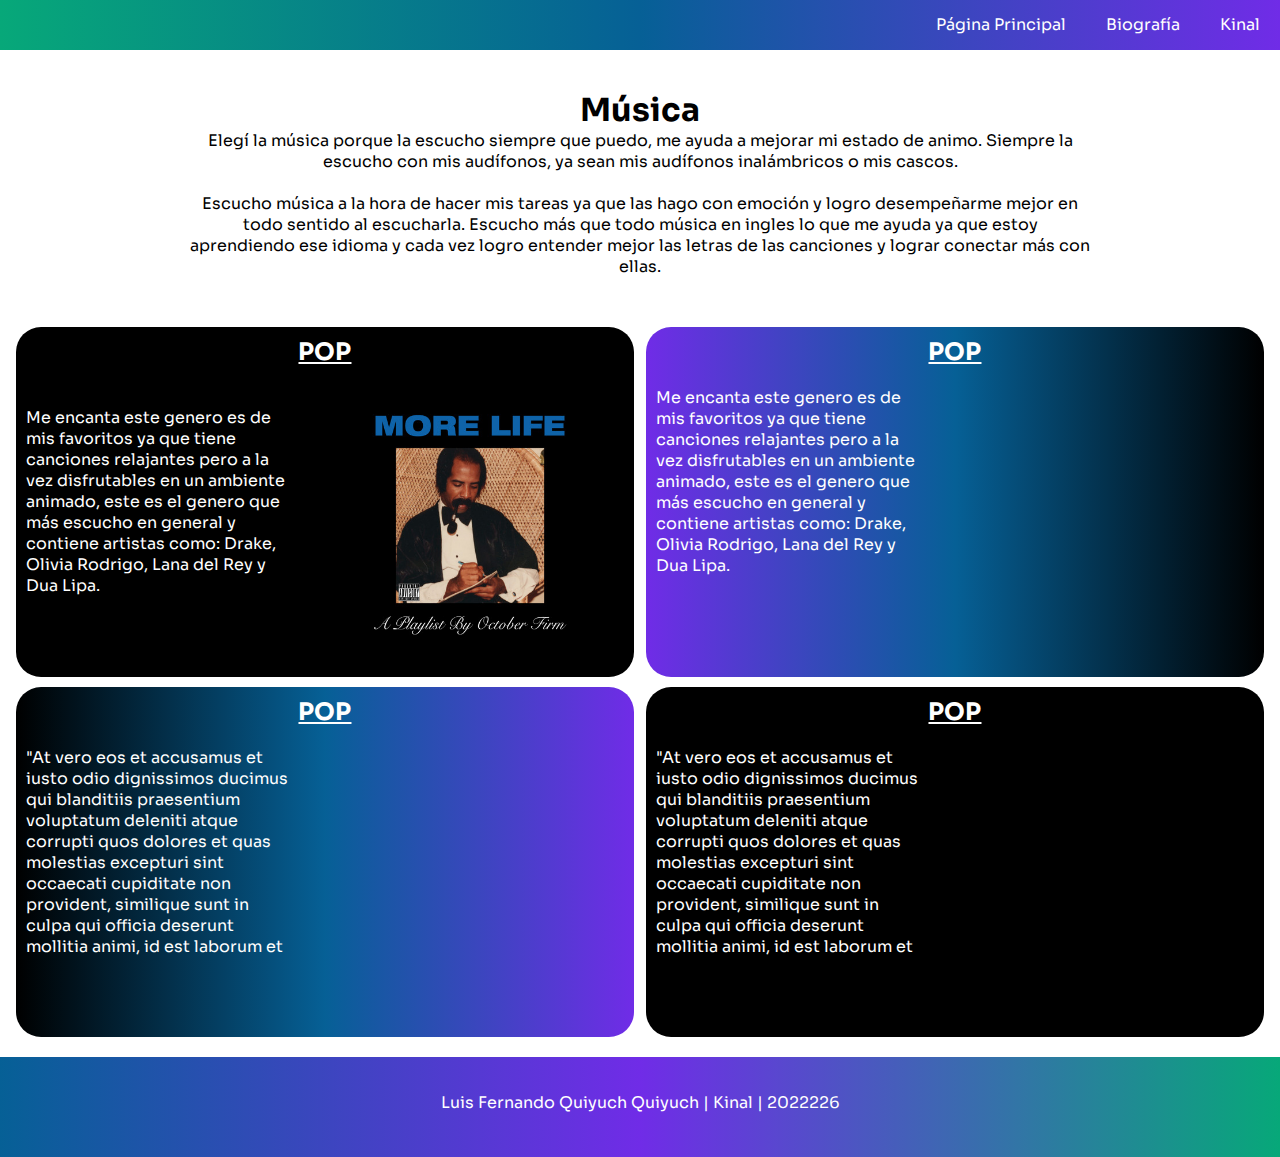
<file: index.html>
<!DOCTYPE html>
<html lang="en">

<head>
    <meta charset="UTF-8">
    <meta name="viewport" content="width=device-width, initial-scale=1.0">
    <title>Música</title>
    <link rel="stylesheet" href="./assets/estilos/stylesPaginaPrincipal.css">
    <style>
        @import url('https://fonts.googleapis.com/css2?family=Sora&display=swap');
    </style>

</head>

<body>
    <div class="bar">
        <ul>
            <li><a href="">Página Principal</a></li>
            <li><a href="./assets/paginas/biografia.html">Biografía</a></li>
            <li><a href="#">Kinal</a></li>
        </ul>
    </div>

    <div class="cabeza">
        <h1>Música</h1>
        <p>Elegí la música porque la escucho siempre que puedo, me ayuda a mejorar mi estado de animo.
            Siempre la escucho con mis audífonos, ya sean mis audífonos inalámbricos o mis cascos.</p><br>

        <p>Escucho música a la hora de hacer mis tareas ya que las hago con emoción y logro desempeñarme
            mejor en todo sentido al escucharla. Escucho más que todo música en ingles lo que me ayuda ya
            que estoy aprendiendo ese idioma y cada vez logro entender mejor las letras de las canciones y lograr
            conectar más con ellas.</p>
    </div>

    <div class="cuerpo">
        <form class="negro">
            <h2 class="titulo">POP</h2>
            <div class="descripcion">
            <p class="texto">Me encanta este genero es de mis favoritos ya que tiene canciones relajantes pero a la vez 
                disfrutables en un ambiente animado, este es el genero que más escucho en general y contiene artistas como: 
                Drake, Olivia Rodrigo, Lana del Rey y Dua Lipa.</p>
                <a href="#" onclick="reproducirMusica(this)" data-cancion="/assets/resources/songs/passionfruit.mp3" class="cancion">
                    <img src="/assets/resources/img/Passion_fruit.jpg" alt="Passion Fruit" class="img_cancion">
                </a>
                </div>
        </form>

        <form class="numero_dos">
            <h2 class="titulo">POP</h2>
            <p class="texto">Me encanta este genero es de mis favoritos ya que tiene canciones relajantes pero a la vez 
                disfrutables en un ambiente animado, este es el genero que más escucho en general y contiene artistas como: 
                Drake, Olivia Rodrigo, Lana del Rey y Dua Lipa.</p>
        </form>

        <form class="numero_cuatro">
            <h2 class="titulo">POP</h2>
            <p class="texto">"At vero eos et accusamus et iusto odio
                dignissimos ducimus qui blanditiis praesentium voluptatum
                deleniti atque corrupti quos dolores et quas molestias
                excepturi sint occaecati cupiditate non provident,
                similique sunt in culpa qui officia deserunt mollitia
                animi, id est laborum et</p>
        </form>

        <form class="negro">
            <h2 class="titulo">POP</h2>
            <p class="texto">"At vero eos et accusamus et iusto odio
                dignissimos ducimus qui blanditiis praesentium voluptatum
                deleniti atque corrupti quos dolores et quas molestias
                excepturi sint occaecati cupiditate non provident,
                similique sunt in culpa qui officia deserunt mollitia
                animi, id est laborum et</p>
        </form>
    </div>
</body>

<footer>
    <div>
        <p class="texto_footer"> Luis Fernando Quiyuch Quiyuch | Kinal | 2022226</p>
    </div>
</footer>


</html>
</file>
<file: assets/estilos/stylesPaginaPrincipal.css>
*{
    font-family: 'Sora', sans-serif;
    margin: 0;
}

.bar{
    justify-content: center;
    line-height: 50px;
    background: linear-gradient(90deg, rgba(7,168,121,1) 0%, rgba(6,96,150,1) 50%, rgba(112,44,231,1) 100%);
}

.cabeza p{
    max-width: 75%;
    margin: 0 auto;
}

a{
    color: white;
    text-decoration: none;
    padding: 20px;
}

a:hover{
    text-decoration: underline;
    font-weight: bold;
}

ul{
    list-style-type: none;
    display: flex;
    justify-content: right;
}

.cabeza{
    text-align: center;
    padding: 40px;
}

.cuerpo{
    display: flex;
    flex-wrap: wrap;
    margin: 10px;
    justify-content: space-around;
}

.negro{
    background-color: black;
    width: 49%;
    height: 350px;
    border-radius: 25px;
    margin-bottom: 10px;
    color: white;
}

.descripcion{
    display: flex;
    flex-direction: row;
    align-items: center;
    height: 85%;
}

.cancion{
    display: flex;
    flex-direction: column;
    align-items: flex-end;
    justify-content: center;
    padding: 20px;
    position: relative;
    height: 100%;
}

.img_cancion{
    height: 100%;
    width: 100%;
    max-width: 95vh; 
    object-fit: contain;
}

.numero_dos{
    background: linear-gradient(90deg, rgba(112,44,231,1) 0%, rgba(6,96,150,1) 50%, rgba(0,0,0,1) 100%);
    width: 49%;
    height: 350px;
    border-radius: 25px;
    margin-bottom: 10px;
    color: white;
}

.numero_cuatro{
    background: linear-gradient(90deg, rgba(0,0,0,1) 0%, rgba(6,96,150,1) 50%, rgba(112,44,231,1) 100%);
    width: 49%;
    height: 350px;
    border-radius: 25px;
    margin-bottom: 10px;
    color: white;
}

.texto{
    padding: 10px;
    text-align: left;
    max-width: 30vh;
    min-height: 80%;
}

.titulo{
    text-decoration: underline;
    padding: 10px;
    text-align: center;
}

footer{
    color: white;
    background: linear-gradient(90deg, rgba(6,96,150,1) 0%, rgba(112,44,231,1)50%,rgba(7,168,121,1) 100%);
    height: 100px;
    text-align: center;
}

.texto_footer{
    padding: 35px;
}
</file>
